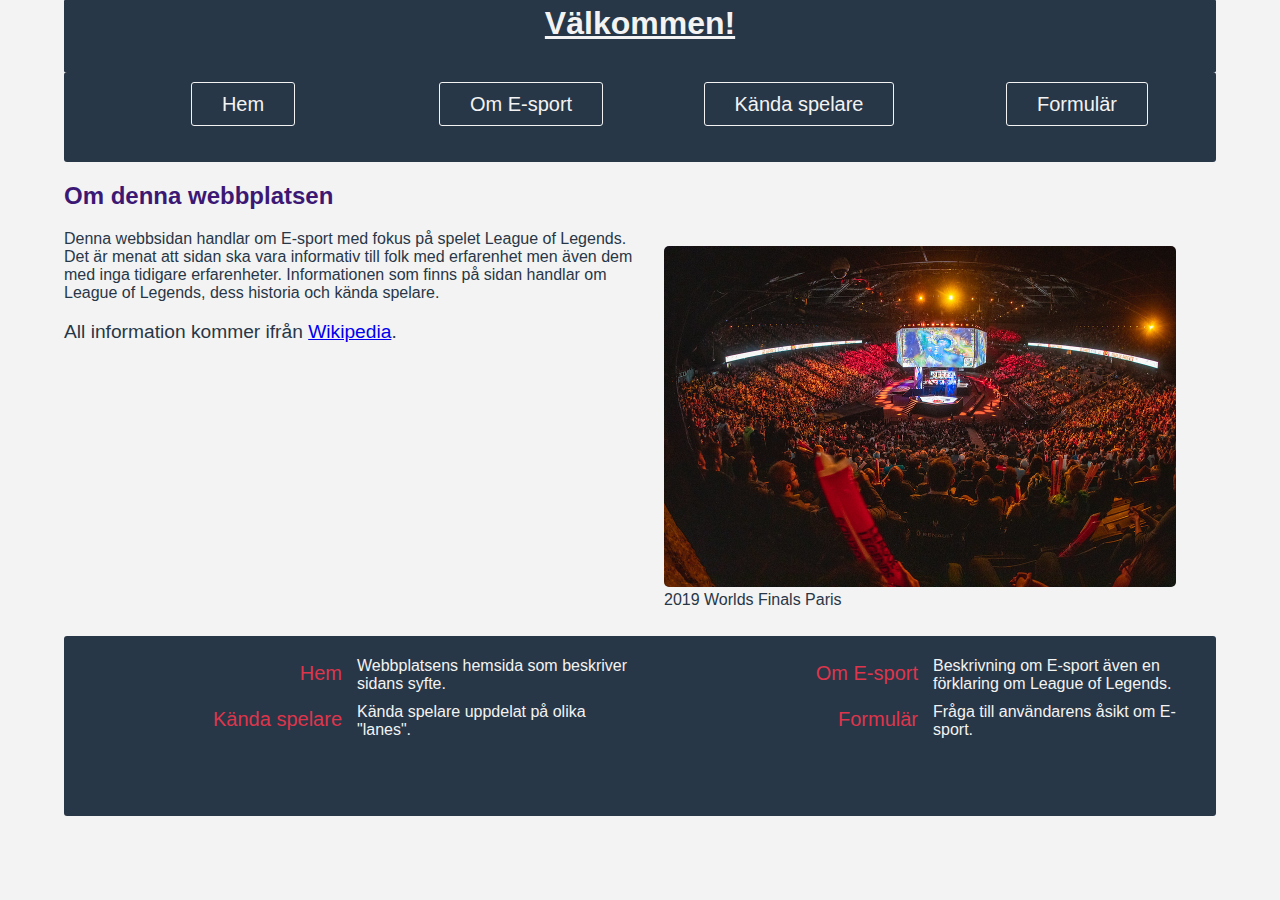
<file: index.html>
<!DOCTYPE html> <!--säger att det är ett html dok, till för webbläsarens skull-->
	<HTML lang="sv"> <!--html dok med svenskt språk-->
		
	<head> <!-- allting som inte ses på sidan-->
		<meta charset="utf-8"> <!--Teckenkodning utf-8-->
		<title>Hem</title> <!-- titeln på taben, olika namn på varje sida-->
		<link href="style.css" rel="stylesheet"> <!-- länk till CSS dok.-->
		<meta name="viewport" content="width=device-width, initial-scale=1.0"> <!--sätter upp viewport som ändrar utseendet beroende på enhetens skärmstorlek. -->
	</head>
	
	<body> <!-- allt som ses på sidan-->
		<header> <!--översta delen på sidan och till för huvudrubrik-->
			<h1> <!-- huvudrubrik. överst på varje sida bara annorlunda text-->
				Välkommen!
			</h1>
		</header>
		
		<nav> <!-- global meny-->
			<ul> <!--inte ordnad lista med punkter-->
				<li> <!-- varje rad startas med li-->
					<a href="index.html">Hem</a> <!-- länk till startsida-->
				</li>
				<li>
					<a href="esport.html">Om E-sport</a> <!-- länk till om e-sport-->
				</li>
				<li>
					<a href="players.html">Kända spelare</a> <!-- länk till kända spelare-->
				</li>
				<li>
					<a href="forms.html">Formulär</a> <!--länk till ett formulär-->
				</li>
			</ul>
		</nav>  <!--Header, Nav och Footer är likadana på alla sidor. Därför kommentarer om dessa bara på index.html-->
		
		<main> <!--huvudinnehållet på sidan-->		
			<h2> <!--h2,h3,h4 är vanliga rubriker, medans h1 är huvudrubrik-->
				Om denna webbplatsen
			</h2>
			<figure> <!--märkerar en bild i ett dok.-->
				<img src="bilder/world.jpg" alt="Worlds 2019 Finals"> <!--själva bilden med länk, alt är en beskrivning ifall bilden inte laddar eller för talsyntes-->
				<figcaption>2019 Worlds Finals Paris</figcaption> <!--figcaption används för att skriva bildtext-->
			</figure>
			<p> <!--Vanlig text-->
				Denna webbsidan handlar om E-sport med fokus på spelet League of Legends. Det är menat att sidan
				ska vara informativ till folk med erfarenhet men även dem med inga tidigare erfarenheter. 
				Informationen som finns på sidan handlar om League of Legends, dess historia och kända spelare.
			</p>
			<p id="wiki"> <!-- nytt text stycke med länk till extern sida-->
				All information kommer ifrån <a href="https://en.wikipedia.org">Wikipedia</a>.
			</p>
		</main>
		
		<footer> <!--sidans fotnot med länkar till andra sidor fast med beskrivningar-->
			<dl> <!-- beskrivnings lista-->
				<dt> <!-- sätter upp namn/rad, i detta fall länkar till andra delar av webbsidan-->
					<a href="index.html">Hem</a>
				</dt>
				<dd> <!-- beskriver en del av ovanstående stycke, finns flera dt och dl i varje footer.  -->
					Webbplatsens hemsida som beskriver sidans syfte.
				</dd>	
				<dt>
					<a href="esport.html">Om E-sport</a>
				</dt>
				<dd>
					Beskrivning om E-sport även en förklaring om League of Legends.
				</dd>
				<dt>
					<a href="players.html">Kända spelare</a>
				</dt>
				<dd>
					Kända spelare uppdelat på olika "lanes".
				</dd>
				<dt>
					<a href="forms.html">Formulär</a>
				</dt>
				<dd>
					Fråga till användarens åsikt om E-sport.
				</dd>
			</dl>
		</footer>
	</body>
</html>
</file>
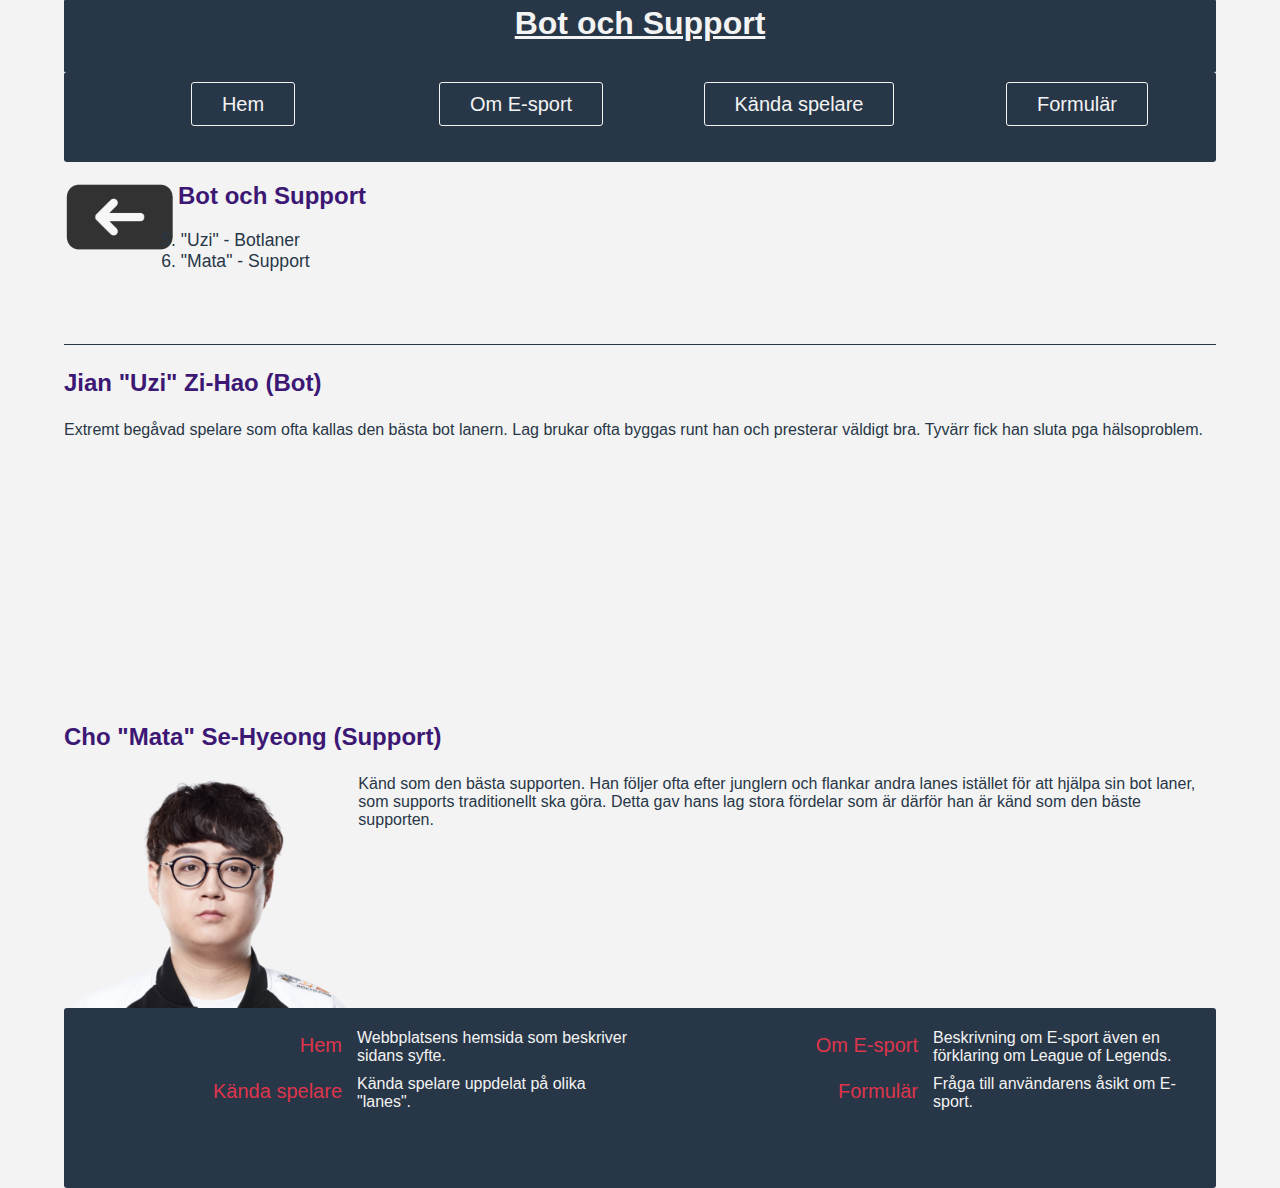
<file: bot.html>
<!DOCTYPE html>
    <HTML lang="sv">

	<head>
		<meta charset="utf-8">
		<title>Bot och Support</title>
		<link href="style.css" rel="stylesheet">
		<meta name="viewport" content="width=device-width, initial-scale=1.0">
	</head>
	
	<body>
		<header>
			<h1>
				Bot och Support
			</h1>
		</header>
		
		<nav>
			<ul>
				<li>
					<a href="index.html">Hem</a>
				</li>
				<li>
					<a href="esport.html">Om E-sport</a>
				</li>
				<li>
					<a href="players.html">Kända spelare</a>
				</li>
				<li>
					<a href="forms.html">Formulär</a>
				</li>
			</ul>
		</nav>
		
		<main> <!--Föklaring på huvudinnehåll finns på top.html-->
            <div>
                <a href="players.html"> 
                    <img class="spelarebild" src="bilder/back.png" alt="Tillbaka">
                </a>
                <h2>
                    Bot och Support
                </h2>
                <ol start="5">
                    <li>
                        "Uzi" - Botlaner
                    </li>
                    <li>
                        "Mata" - Support
                    </li>
                </ol>
                <div class="hline"></div>
            </div>
            <h3>
                Jian "Uzi" Zi-Hao (Bot)
             </h3>
            <p>
                Extremt begåvad spelare som ofta kallas den bästa bot lanern. Lag brukar ofta byggas runt han
                och presterar väldigt bra. Tyvärr fick han sluta pga hälsoproblem.
            </p>
            <iframe src="https://www.youtube.com/embed/XgK3tVAC2pQ" title="YouTube video player" allow="accelerometer; autoplay; clipboard-write; encrypted-media; gyroscope; picture-in-picture" allowfullscreen>
            </iframe>

            <h3>
                Cho "Mata" Se-Hyeong (Support)
            </h3>
            <img class="spelarebild" src="bilder/mata.png" alt="Mata">
            <p class="bildtext">
                Känd som den bästa supporten. Han följer ofta efter junglern och flankar andra lanes istället för
                att hjälpa sin bot laner, som supports traditionellt ska göra. Detta gav hans lag stora fördelar
                som är därför han är känd som den bäste supporten.
            </p>           
		</main>
		
		<footer>
			<dl>
				<dt>
					<a href="index.html">Hem</a>
				</dt>
				<dd>
					Webbplatsens hemsida som beskriver sidans syfte.
				</dd>	
				<dt>
					<a href="esport.html">Om E-sport</a>
				</dt>
				<dd>
					Beskrivning om E-sport även en förklaring om League of Legends.
				</dd>
				<dt>
					<a href="players.html">Kända spelare</a>
				</dt>
				<dd>
					Kända spelare uppdelat på olika "lanes".
				</dd>
				<dt>
					<a href="forms.html">Formulär</a>
				</dt>
				<dd>
					Fråga till användarens åsikt om E-sport.
				</dd>
			</dl>
		</footer>
	</body>
</html>
</file>
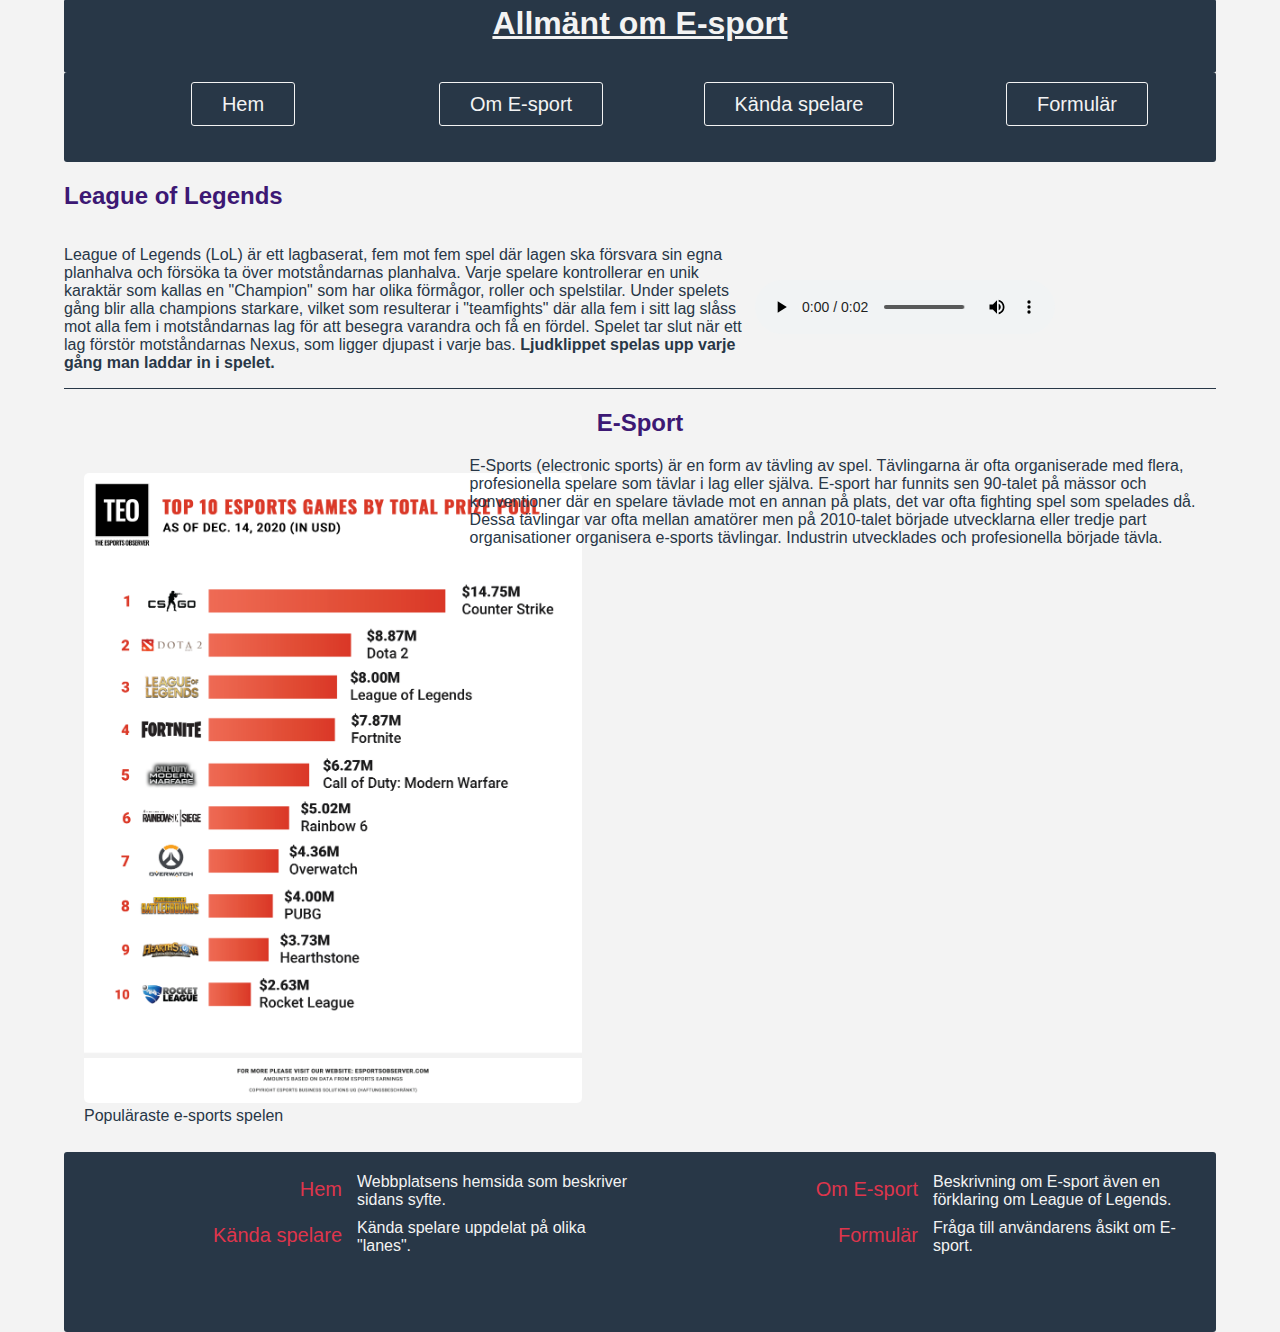
<file: esport.html>
<!DOCTYPE html>
	<HTML lang="sv"> <!--Doctype, HTML, Head förklaring finns på index.html-->

	<head>
		<meta charset="utf-8">
		<title>Om E-sport</title>
		<link href="style.css" rel="stylesheet">
		<meta name="viewport" content="width=device-width, initial-scale=1.0">
	</head>
	
	<body>
		<header>
			<h1>
				Allmänt om E-sport
			</h1>
		</header>
		
		<nav>
			<ul>
				<li>
					<a href="index.html">Hem</a>
				</li>
				<li>
					<a href="esport.html">Om E-sport</a>
				</li>
				<li>
					<a href="players.html">Kända spelare</a>
				</li>
				<li>
					<a href="forms.html">Formulär</a>
				</li>
			</ul>
		</nav>
		
		<main>	
            <section> <!-- sätter upp en sektion på en sida, grupperar upp relaterade element -->
                <h2> <!--h2, h3, h4 redan förklarade i index.html-->
                    League of Legends
                </h2>                

                <p id="expl"> <!--text med id selektor-->
                    League of Legends (LoL) är ett lagbaserat, fem mot fem spel där lagen ska försvara sin egna planhalva och 
                    försöka ta över motståndarnas planhalva. Varje spelare kontrollerar en unik karaktär som kallas en "Champion"
                    som har olika förmågor, roller och spelstilar. Under spelets gång blir alla champions starkare,
                    vilket som resulterar i "teamfights" där alla fem i sitt lag slåss mot alla fem i motståndarnas lag för att 
                    besegra varandra och få en fördel.
                    Spelet tar slut när ett lag förstör motståndarnas Nexus, som ligger djupast i varje bas.
					<strong>Ljudklippet spelas upp varje gång man laddar in i spelet.</strong> <!--Fetmarkerad text mellan strong taggarna-->
                </p>
				<audio id="mp3" controls> <!-- ljudfil -->
				<source src="bilder/Welcome-Rift.ogg" type="audio/ogg"> <!--länkar till ljudfiler, läsaren spelar upp det första igenkända formatet-->
				<source src="bilder/WelcomeRift.mp3" type="audio/mpeg">
				<p>
					Ljudklipp som spelas varje gång man laddar in i spelet.<!--Visas om läsaren inte stödjer audio taggar-->
				</p>
				</audio>
            </section>	

            <section>
				<div class="hline"></div> <!--div är en sektion som används ofta för css, horizontell linje för utseende-->
                <h2 id="h3esports">
                    E-Sport
                </h2>
                <figure> <!--förklaring för figure och img finns på index.html-->
                    <img src="bilder/esporter.png" alt="tabell över esporter">
                    <figcaption>Populäraste e-sports spelen</figcaption>
                </figure>
                <p id="text">
                    E-Sports (electronic sports) är en form av tävling av spel. Tävlingarna är ofta organiserade med flera, 
                    profesionella spelare som tävlar i lag eller själva. E-sport har funnits sen 90-talet på mässor och konventioner
                    där en spelare tävlade mot en annan på plats, det var ofta fighting spel som spelades då. Dessa tävlingar var
                    ofta mellan amatörer men på 2010-talet började utvecklarna eller tredje part organisationer organisera e-sports tävlingar.
                    Industrin utvecklades och profesionella började tävla.
                </p>

            </section>
		</main>
		
		<footer>
			<dl>
				<dt>
					<a href="index.html">Hem</a>
				</dt>
				<dd>
					Webbplatsens hemsida som beskriver sidans syfte.
				</dd>	
				<dt>
					<a href="esport.html">Om E-sport</a>
				</dt>
				<dd>
					Beskrivning om E-sport även en förklaring om League of Legends.
				</dd>
				<dt>
					<a href="players.html">Kända spelare</a>
				</dt>
				<dd>
					Kända spelare uppdelat på olika "lanes".
				</dd>
				<dt>
					<a href="forms.html">Formulär</a>
				</dt>
				<dd>
					Fråga till användarens åsikt om E-sport.
				</dd>
			</dl>
		</footer>
	</body>
</html>
</file>
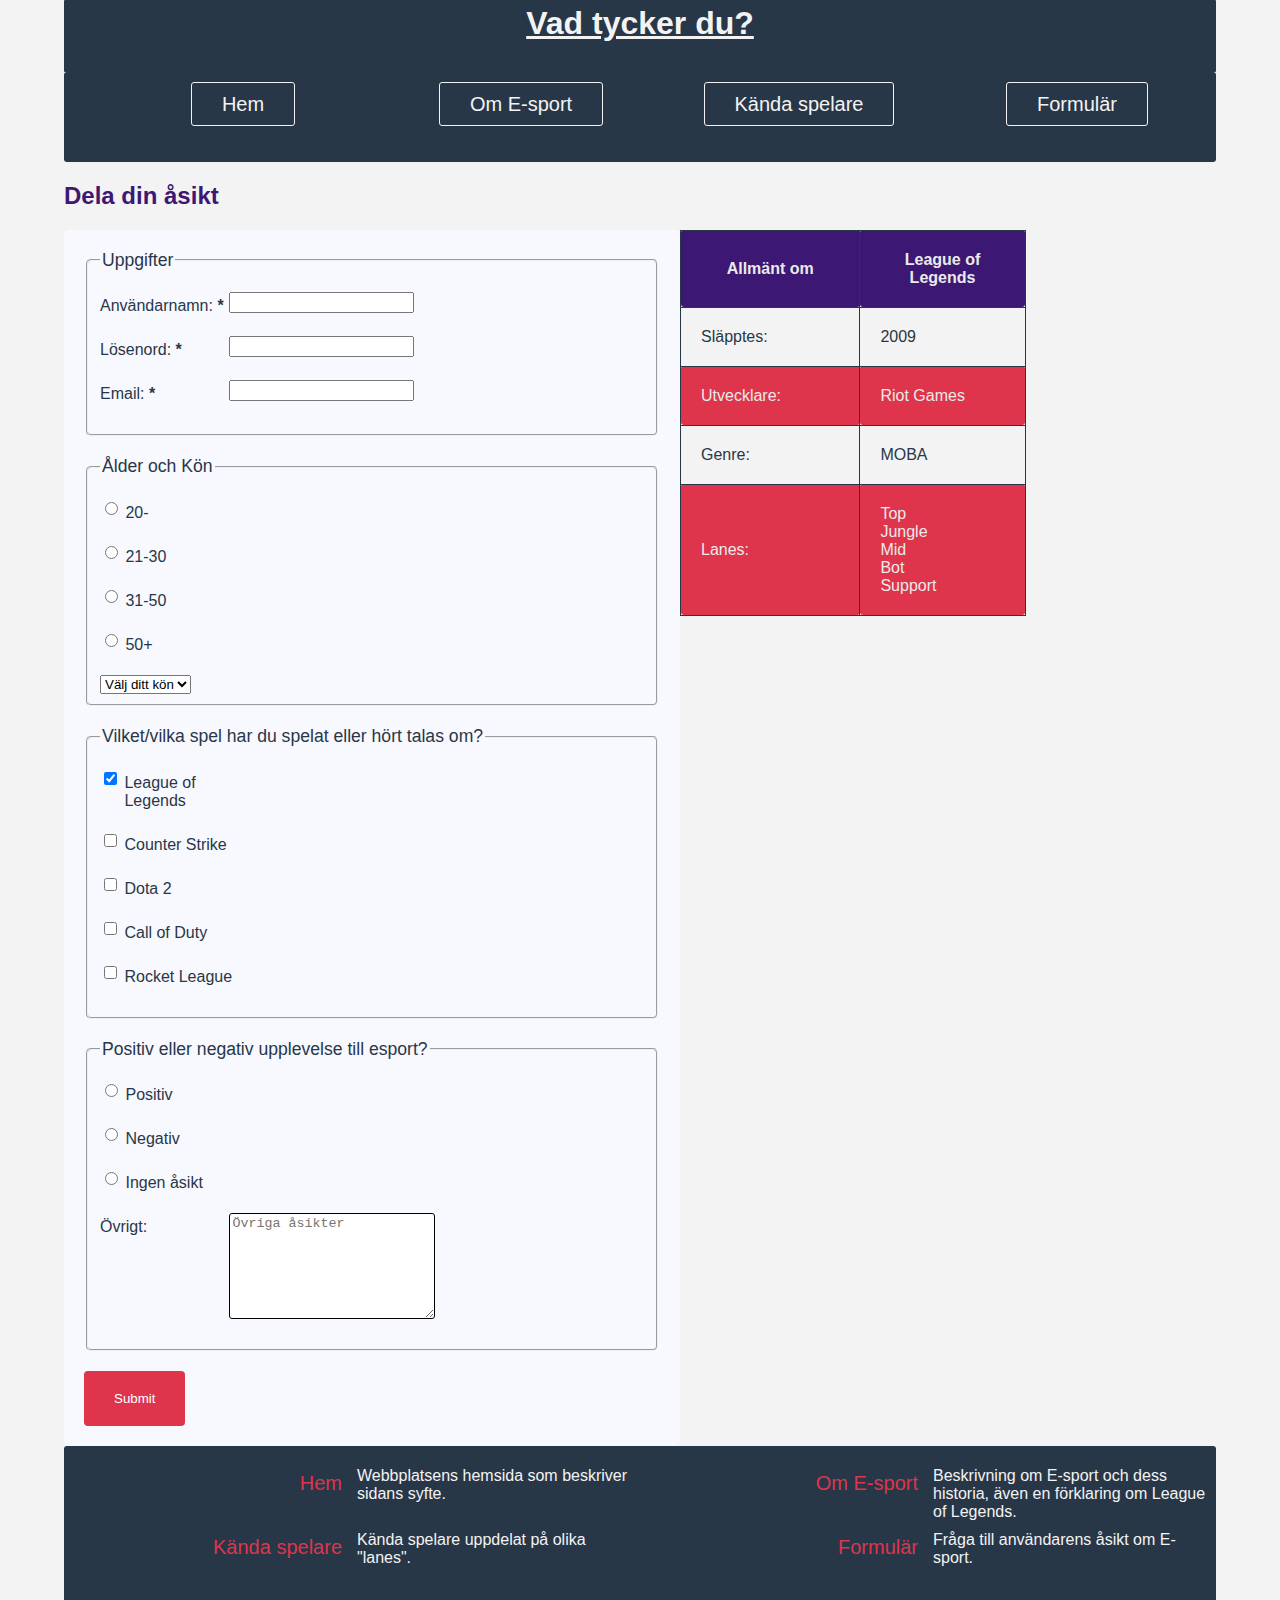
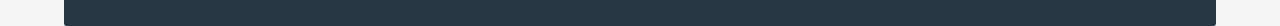
<file: forms.html>
<!DOCTYPE html>
	<HTML lang="sv">

	<head>
		<meta charset="utf-8">
		<title>Formulär</title>
		<link href="style.css" rel="stylesheet">
		<meta name="viewport" content="width=device-width, initial-scale=1.0">
	</head>
	
	<body>
		<header>
			<h1>
				Vad tycker du?
			</h1>
		</header>
		
		<nav>
			<ul>
				<li>
					<a href="index.html">Hem</a>
				</li>
				<li>
					<a href="esport.html">Om E-sport</a>
				</li>
				<li>
					<a href="players.html">Kända spelare</a>
				</li>
				<li>
					<a href="forms.html">Formulär</a>
				</li>
			</ul>
		</nav>
		
		<main>
			<h2>
				Dela din åsikt
			</h2>

			<form action="index.html" method="GET"> <!--startar ett formulär, action är vart det ska skickas, metoden är post pga lösenord och säkrare än get-->
				<fieldset> <!--Grupperar ihop flera element i ett formulär-->
					<legend>Uppgifter</legend> <!--titel på ett fieldset-->
					<p>
						<label for="user">Användarnamn: <!--label är en text i formulär, i detta fall för "user". Används för talsyntes och kan användas för att fylla i boxen för "user".-->
							<strong class="required" title="Obligatorisk">*</strong> <!-- Visar att detta är obligatoriskt att fylla i -->
						</label>
						<input type="text" name="user" id="user" required /> <!--visar vilket input detta är, i detta fall "text" som är obligatoriskt fält pga required-->
					</p> <!--name är namnet på formuläret, används också efter formuläret skickas in. id är för att hitta element efter inskickning.-->
					<p>
						<label for="user-pwd">Lösenord:
							<strong class="required" title="Obligatorisk">*</strong>
						</label>
						<input type="password" name="user-pwd" id="user-pwd" required /> <!--lösenords input som är obligatoriskt-->
					</p>
					<p>
						<label for="mail">Email:
							<strong class="required" title="Obligatorisk">*</strong>
						</label>
						<input type="email" name="mail" id="mail" required /> <!--email input som också är obligatoriskt-->
					</p>
				</fieldset>

				<fieldset>
					<legend>Ålder och Kön</legend>
					<p>
						<input type="radio" name="age" id="zoomer" value="20-"/> <!--radio är cirkulära knappar som bara går att fylla i en i taget, value är det första värdet som sen kan ändras-->
						<label for="zoomer">20-</label>					
					</p>
					<p>
						<input type="radio" name="age" id="millenial" value="21-30"/>
						<label for="millenial">21-30</label>				
					</p>
					<p>
						<input type="radio" name="age" id="genx" value="31-50"/>
						<label for="genx">31-50</label>				
					</p>
					<p>
						<input type="radio" name="age" id="boomer" value="50+"/>
						<label for="boomer">50+</label>				
					</p>
					
					<select name="dropdown"> <!--Klickar man på dropdown visas flera alternativ som går att välja-->
						<option value="" selected>Välj ditt kön </option> 
						<option value="Male">Man</option> <!--value är vilket värde man valt, detta värdet väljs automatiskt pga "selected"-->
						<option value="Female">Kvinna</option>
						<option value="Other">Annat</option>
					</select>

					<input type="hidden" id="hidden" name="hidden" value="hidden"> <!--gömt input fält som inte går att se i dok. -->
				</fieldset>

				<fieldset> 
					<legend>Vilket/vilka spel har du spelat eller hört talas om?</legend>
					<p>
						<input type="checkbox" name="game" id="lol" value="lol" checked /> <!--checkbox går att fylla i flera, i stort sett alla som visas. detta är automatiskt infyllt pga "checked"-->
						<label for="lol">League of Legends</label>					
					</p>
					<p>
						<input type="checkbox" name="game" id="cs" value="cs" />
						<label for="cs">Counter Strike</label>					
					</p>
					<p>
						<input type="checkbox" name="game" id="dota" value="dota" />
						<label for="dota">Dota 2</label>						
					</p>
					<p>
						<input type="checkbox" name="game" id="cod" value="cod" />
						<label for="cod">Call of Duty</label>						
					</p>
					<p>
						<input type="checkbox" name="game" id="rl" value="rl" />
						<label for="rl">Rocket League</label>						
					</p>
				</fieldset>
				
				<fieldset>
					<legend>Positiv eller negativ upplevelse till esport?</legend>
					<p>
						<input type="radio" name="exp" id="positive" value="+" />
						<label for="positive">Positiv</label>						
					</p>
					<p>
						<input type="radio" name="exp" id="negative" value="-" />
						<label for="negative">Negativ</label>						
					</p>
					<p>
						<input type="radio" name="exp" id="ingen" value="none" />
						<label for="ingen">Ingen åsikt</label>					
					</p>
					<p>
						<label for="else">Övrigt:</label>
						<textarea name="else" id="else" placeholder="Övriga åsikter"></textarea> <!--textområde där användaren kan skriva vadsomhelst, "placeholder" är den text som visas om den inte är ifylld-->
					</p>
				</fieldset>

				<input type="submit"/>	<!--skicka in knapp-->
			</form>	

			<table> <!--tabell-->
				<tr> <!-- skapar en rad i tabell -->
					<th scope="col">Allmänt om</th> <!--th är rubrik i tabeller, scope ger specifikationer på rubriker i tabeller-->
					<th scope="col">League of Legends</th>
				</tr>
				<tr> 
					<td>Släpptes:</td> <!-- td är vanlig text i tabeller-->
					<td>2009</td>
				</tr>
				<tr>
					<td>Utvecklare:</td>
					<td>Riot Games</td>
				</tr>
				<tr>
					<td>Genre:</td>
					<td>MOBA</td>
				</tr>
				<tr>
					<td>Lanes:</td>
					<td>
						<div>Top</div> <!--sätts in i divs för att skapa radavstånd-->
						<div>Jungle</div>
						<div>Mid</div>
						<div>Bot</div>
						<div>Support</div>
					</td>
				</tr>
			</table>
		</main>
		
		<footer>
			<dl>
				<dt>
					<a href="index.html">Hem</a>
				</dt>
				<dd>
					Webbplatsens hemsida som beskriver sidans syfte.
				</dd>	
				<dt>
					<a href="esport.html">Om E-sport</a>
				</dt>
				<dd>
					Beskrivning om E-sport och dess historia, även en förklaring om League of Legends.
				</dd>
				<dt>
					<a href="players.html">Kända spelare</a>
				</dt>
				<dd>
					Kända spelare uppdelat på olika "lanes".
				</dd>
				<dt>
					<a href="forms.html">Formulär</a>
				</dt>
				<dd>
					Fråga till användarens åsikt om E-sport.
				</dd>
			</dl>
		</footer>
	</body>
</html>
</file>
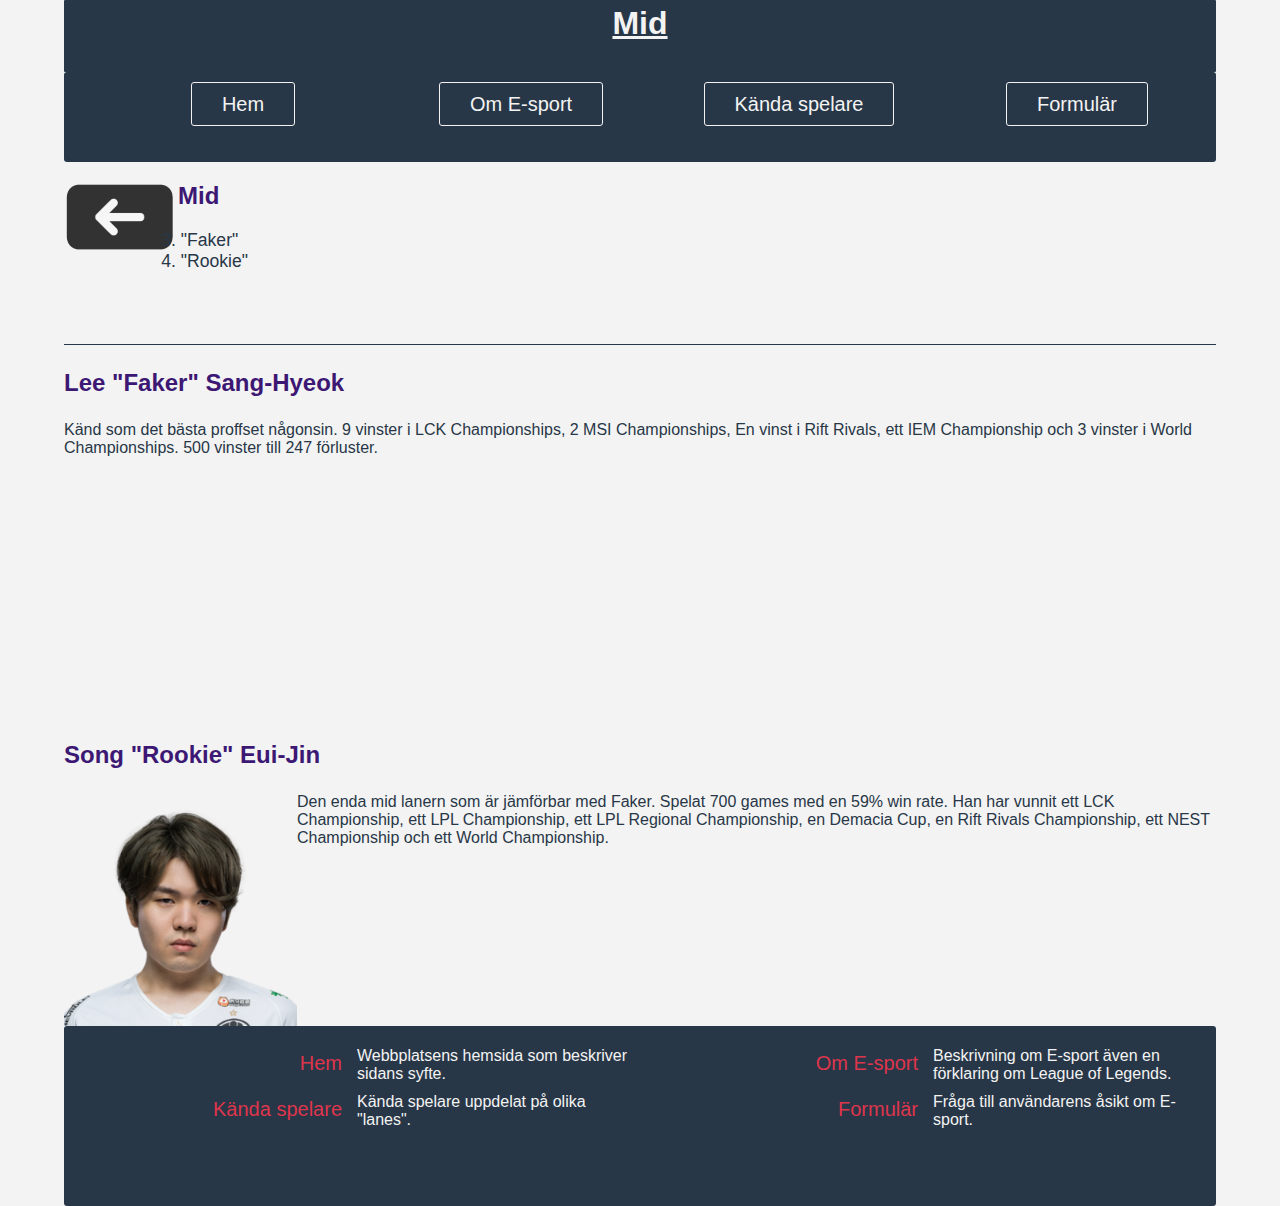
<file: mid.html>
<!DOCTYPE html>
    <HTML lang="sv">

	<head>
		<meta charset="utf-8">
		<title>Mid</title>
		<link href="style.css" rel="stylesheet">
		<meta name="viewport" content="width=device-width, initial-scale=1.0">
	</head>
	
	<body>
		<header>
			<h1>
				Mid
			</h1>
		</header>
		
		<nav>
			<ul>
				<li>
					<a href="index.html">Hem</a>
				</li>
				<li>
					<a href="esport.html">Om E-sport</a>
				</li>
				<li>
					<a href="players.html">Kända spelare</a>
				</li>
				<li>
					<a href="forms.html">Formulär</a>
				</li>
			</ul>
		</nav>
		
		<main> <!--Det är samma struktur på top.html, mid.html och bot.html. Den enda skillnaden är innehållet och förklaring för alla tre finns på top.html-->
            <div>
                <a href="players.html"> 
                    <img class="spelarebild" src="bilder/back.png" alt="Tillbaka">
                </a>
                <h2>
                    Mid
                </h2>
                <ol start="3">
                    <li>
                        "Faker"
                    </li>
                    <li>
                        "Rookie"
                    </li>
                </ol>
                <div class="hline"></div>
            </div>

            <h3>
                 Lee "Faker" Sang-Hyeok
            </h3>
            <p>
                Känd som det bästa proffset någonsin. 9 vinster i LCK Championships, 2 MSI Championships, 
                En vinst i Rift Rivals, ett IEM Championship och 3 vinster i World Championships. 500 vinster till
                247 förluster. 
            </p>
            <iframe src="https://www.youtube.com/embed/ZPCfoCVCx3U" title="YouTube video player" allow="accelerometer; autoplay; clipboard-write; encrypted-media; gyroscope; picture-in-picture" allowfullscreen>
            </iframe>
            <h3>
                Song "Rookie" Eui-Jin
            </h3>
            <img class="spelarebild" src="bilder/rookie.png" alt="Rookie">
            <p class="bildtext">
                Den enda mid lanern som är jämförbar med Faker. Spelat 700 games med en 59%
                win rate. Han har vunnit ett LCK Championship, ett LPL Championship, ett LPL Regional Championship,
                en Demacia Cup, en Rift Rivals Championship, ett NEST Championship och ett World Championship.
            </p>           
		</main>
		
		<footer >
			<dl>
				<dt>
					<a href="index.html">Hem</a>
				</dt>
				<dd>
					Webbplatsens hemsida som beskriver sidans syfte.
				</dd>	
				<dt>
					<a href="esport.html">Om E-sport</a>
				</dt>
				<dd>
					Beskrivning om E-sport även en förklaring om League of Legends.
				</dd>
				<dt>
					<a href="players.html">Kända spelare</a>
				</dt>
				<dd>
					Kända spelare uppdelat på olika "lanes".
				</dd>
				<dt>
					<a href="forms.html">Formulär</a>
				</dt>
				<dd>
					Fråga till användarens åsikt om E-sport.
				</dd>
			</dl>
		</footer>
	</body>
</html>
</file>
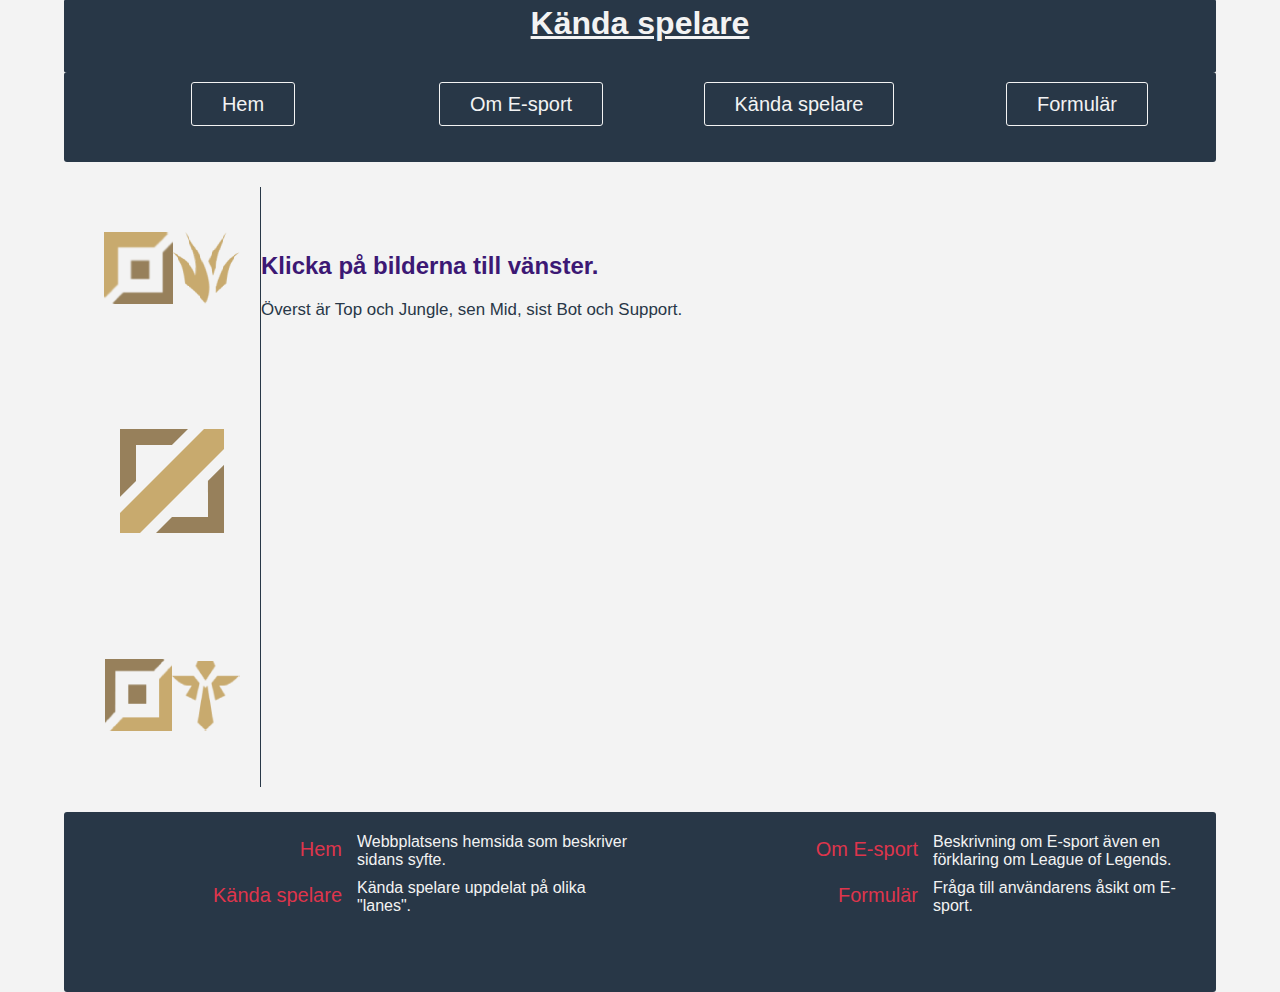
<file: players.html>
<!DOCTYPE html>
	<HTML lang="sv">

	<head>
		<meta charset="utf-8">
		<title>Spelare</title>
		<link href="style.css" rel="stylesheet">
		<meta name="viewport" content="width=device-width, initial-scale=1.0">
	</head>
	
	<body>
		<header>
			<h1>
				Kända spelare
			</h1>
		</header>
		
		<nav>
			<ul>
				<li>
					<a href="index.html">Hem</a>
				</li>
				<li>
					<a href="esport.html">Om E-sport</a>
				</li>
				<li>
					<a href="players.html">Kända spelare</a>
				</li>
				<li>
					<a href="forms.html">Formulär</a>
				</li>
			</ul>
		</nav>
		
		<main>			
            <div role="navigation"><!--lokal meny med aria roll, bilderna är länkar till andra sidor-->
                <ul>
                    <li>
                        <a href="top.html">
                            <img src="bilder/top.png" alt="Top och Jungle">
                        </a>
                     </li>
                    <li>
                        <a href="mid.html">
                            <img src="bilder/mid.png" alt="Mid">
                        </a>
                    </li>
                    <li>
                        <a href="bot.html">
                            <img src="bilder/bot.png" alt="Bot och Support">
                        </a>
                    </li>
                </ul>
                <div id="vline"> <!--vertikal linje bara för utseendets skull-->
                </div>
            </div>
			<div id="first">
				<h2>
					Klicka på bilderna till vänster.
				</h2>
				<p id="second"> 
					Överst är Top och Jungle, sen Mid, sist Bot och Support.
				</p>
			</div>
		</main>
		
		<footer>
			<dl>
				<dt>
					<a href="index.html">Hem</a>
				</dt>
				<dd>
					Webbplatsens hemsida som beskriver sidans syfte.
				</dd>	
				<dt>
					<a href="esport.html">Om E-sport</a>
				</dt>
				<dd>
					Beskrivning om E-sport även en förklaring om League of Legends.
				</dd>
				<dt>
					<a href="players.html">Kända spelare</a>
				</dt>
				<dd>
					Kända spelare uppdelat på olika "lanes".
				</dd>
				<dt>
					<a href="forms.html">Formulär</a>
				</dt>
				<dd>
					Fråga till användarens åsikt om E-sport.
				</dd>
			</dl>
		</footer>
	</body>
</html>
</file>
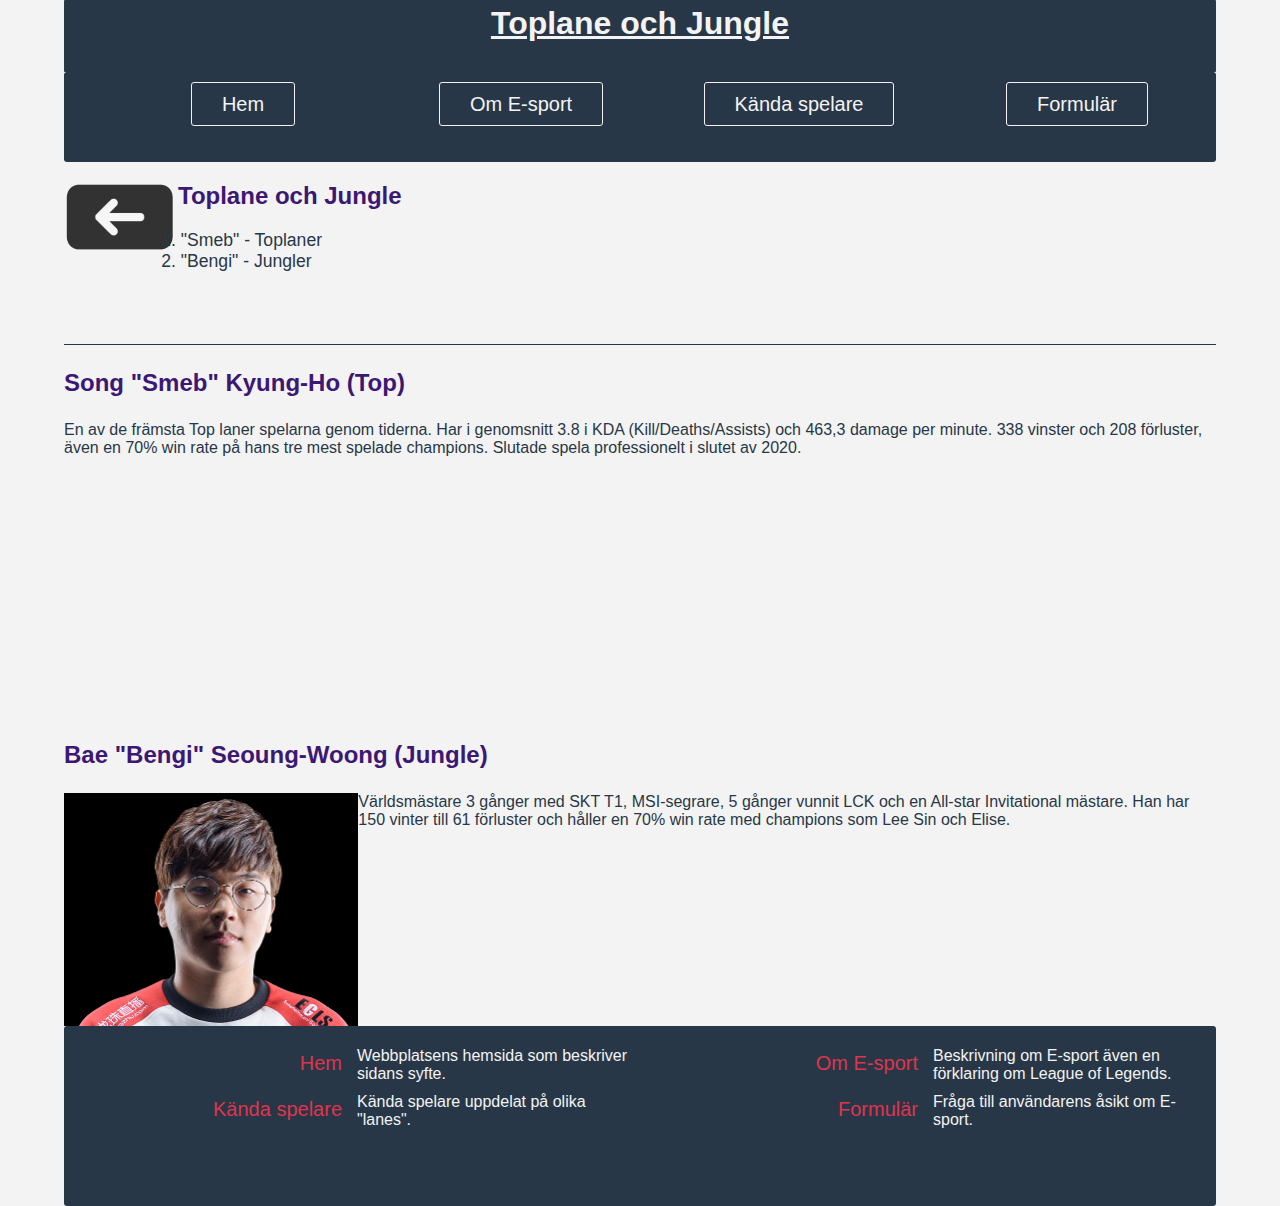
<file: top.html>
<!DOCTYPE html>
	<HTML lang="sv">

	<head>
		<meta charset="utf-8">
		<title>Top och Jungle</title>
		<link href="style.css" rel="stylesheet">
		<meta name="viewport" content="width=device-width, initial-scale=1.0">
	</head>
	
	<body>
		<header>
			<h1>
				Toplane och Jungle
			</h1>
		</header>
		
		<nav>
			<ul>
				<li>
					<a href="index.html">Hem</a>
				</li>
				<li>
					<a href="esport.html">Om E-sport</a>
				</li>
				<li>
					<a href="players.html">Kända spelare</a>
				</li>
				<li>
					<a href="forms.html">Formulär</a>
				</li>
			</ul>
		</nav>
		
		<main>
            <div>
                <a href="players.html"> <!-- bild med länk för att komma tillbaka-->
                    <img class="spelarebild" src="bilder/back.png" alt="Tillbaka">
                </a>
                <h2>
                    Toplane och Jungle
                </h2>
                <ol> <!--numrerad lista, på mid och bot är startar listan med andra nummer med <ol start>-->
                    <li> <!--ny rad på listan-->
                        "Smeb" - Toplaner
                    </li>
                    <li>
                        "Bengi" - Jungler
                    </li>
                </ol>
                <div class="hline"></div> <!--horizontell linje CSS-->
            </div>

            <h3>
                Song "Smeb" Kyung-Ho (Top)
            </h3>
            <p>
                En av de främsta Top laner spelarna genom tiderna. Har i genomsnitt 3.8 i KDA (Kill/Deaths/Assists) 
                och 463,3 damage per minute. 338 vinster och 208 förluster, även en 70% win rate på hans tre mest
                spelade champions. Slutade spela professionelt i slutet av 2020.
            </p>
            <iframe src="https://www.youtube.com/embed/PD9p7hATg_Q" title="YouTube video player" allow="accelerometer; autoplay; clipboard-write; encrypted-media; gyroscope; picture-in-picture" allowfullscreen>
			</iframe> <!-- iframe är ett "fönster" till en annan webbsida, på denna webbsida alltid till en youtube video-->
            <h3>
                Bae "Bengi" Seoung-Woong (Jungle)
            </h3>
            <img class="spelarebild" src="bilder/bengi.png" alt="Bengi">
            <p class="bildtext">
                Världsmästare 3 gånger med SKT T1, MSI-segrare, 5 gånger vunnit LCK och en All-star Invitational
				mästare. Han har 150 vinter till 61 förluster och håller en 70% win rate med champions som Lee Sin
				och Elise. 
            </p>           
		</main>
		
		<footer>
			<dl>
				<dt>
					<a href="index.html">Hem</a>
				</dt>
				<dd>
					Webbplatsens hemsida som beskriver sidans syfte.
				</dd>	
				<dt>
					<a href="esport.html">Om E-sport</a>
				</dt>
				<dd>
					Beskrivning om E-sport även en förklaring om League of Legends.
				</dd>
				<dt>
					<a href="players.html">Kända spelare</a>
				</dt>
				<dd>
					Kända spelare uppdelat på olika "lanes".
				</dd>
				<dt>
					<a href="forms.html">Formulär</a>
				</dt>
				<dd>
					Fråga till användarens åsikt om E-sport.
				</dd>
			</dl>
		</footer>
	</body>
</html>
</file>
<file: style.css>
body{/**body är allt som ses i dokumentet**/
	font-family:'Trebuchet MS', Arial, 'Times New Roman', sans-serif; /**fontstack, använder 'trebuchet ms' om det inte går används nästa font i stacken **/
	background-color: rgb(243,243,243); /**vit bakgrundsfärg i rgb**/
	margin: 0; /**utrymme mellan element, i detta fall inget utrymme mellan elementen**/
	display: grid; /**visar att det finns en grid**/
	grid-template-columns: 5vw 1fr 1fr 5vw; /**antalet columner med dess respektiva storlekar, 1vw är relativt till 1% av skärmstorlekens bredd, 1fr är en del av det tillgängliga utrymmet**/
	grid-template-rows: 8vh 10vh 1fr 20vh; /**antalet rader med dess respektiva storlekar, 1vh är relativt till 1% av skärmstorlekens höjd**/
	grid-template-areas: /**grid områdernas namn**/
	'. header header .'
	'. nav nav .'
	'. main main .'
	'. footer footer .';
}

header{/**området header**/
	grid-area: header; /**gridområde header**/
	background-color:rgb(40,55,71); /**svart bakgrundsfärg i rgb**/
	padding-bottom:5px; /**padding skapar område runt elementet, i detta fall 5px på bottnen**/
	padding-top:5px;/**5px avstånd på toppen**/
	border-radius:1px; /**rundade hörn**/
	margin:0;/**utrymme mellan element, i detta fall inget utrymme mellan elementen**/
}

h1{ /**huvudrubrik**/
	font-family: Verdana, Arial, 'Times New Roman', sans-serif; /**fontstackar för huvudrubriker, utgår på verdana ifall det inte går nästa font i stacken**/
	text-align: center; /**centrerad text**/
	font-size: 2em; /**text storlek, 2em är dubbelt så stor text 1em är vanlig storlek**/
	margin: 0;/**utrymme mellan element, i detta fall inget utrymme mellan elementen**/
	color: rgb(243,243,243); /**färg på text, i detta fall vit**/
	text-decoration:underline;/**text dekoration, underlinje på huvudrubrik**/
}

nav{/**globala menyn i nav**/
	grid-area: nav;/**gridområde nav**/
	background-color: rgb(40,55,71); /**svart bakgrundsfärg i rgb**/
	border-radius: 3px; /**rundade hörn**/

}

nav ul{ /**oordnad lista i nav**/
	display: grid;/**grid för navigation**/
	grid-template-columns: 1fr 1fr 1fr 1fr; /**skapar en layout för griden**/
	list-style-type: none; /**inga punkter eller nåt sånt på listan**/
	text-align: center; /**centrerad text**/
	padding-bottom: 5px; /**avstånd på botten med 5px**/
	padding-top: 5px; /**avstånd på toppen med 5px**/
}

nav a{ /**länkar i nav **/
	color:rgb(243,243,243); /**länkarnas färg, i detta fall vit**/
	font-size:1.25em; /**större textstorlek**/
	text-decoration:none;/**tar bort underlinje**/
	padding: 10px 30px;/**större länk, 10px avstånd på toppen och botten, 30px på vänster och höger **/
	border-radius:3px;/**rundade hörn**/
	border: 1px solid rgb(243,243,243); /**visar elementets gräns i en vit färg**/
}

nav a:hover{ /**muspekare är över en länk i nav**/
	background-color:rgb(147,36,50);/**när muspekaren är över länken ändras bakgrundsfärgen till röd**/
}

h2, h3{ /**alla rubriker**/
	color:rgb(60,24,116); /**textfärg blir lila**/
	font-size: 1.5em; /**större textstorlek**/
}

main{/**huvudområdet**/
	grid-area: main;/**gridområdet main**/
	background-color: rgb(243,243,243);/**vit bakgrundsfärg**/
	color:rgb(40,55,71)/**svart textfärg**/
}

#wiki{
	font-size: 1.2rem; /**större textstorlek, rem är relativt till rot elementet så 1,2 gånger större än ovanstående text**/
}

div>ul{/** oordande listor i en div**/
	list-style-type: none;/**inga punkter eller nåt sånt på listan**/
	float:left;/**listan ska ligga till vänster**/
}

div>ul>li{/**listdelar i en oordnad lista i en div**/
	margin-top: 75px;/**75px avstånd på toppen **/
}

div>ul>li:first-child{ /**den första raden på oordnad listan ska ha mindre avstånd än de andra**/
	margin-top: 20px; /**avstånd på toppen**/
}

div>ul>li>a:hover{
	background-color: rgb(147,36,50); /**när muspekaren är över länken blir bakgrundsfärgen röd**/
	border-radius: 15px; /**rundat hörn**/
}

.spelarebild{
	float:left; /**bilden ska ligga till vänster**/
	max-width: 295px;/**inte för stor bild, maximala bredd**/
	max-height: 233px;/**inte för stor bild, maximala höjd**/
}

main>div>ol{
	margin-bottom:8vh; /**avstånd på botten**/
	margin-left:6vw;/**avstånd till vänster**/
	font-size: 1.1em;/**större textstorlek**/
}

#vline{ /**vertikal linje som är bara till för utseende**/
	border-left: 1px solid rgb(40,55,71); /**skapar en linje**/
	height: 600px;/**linjens höjd**/
	float: left;/**den ska ligga till vänster**/
	margin: 25px 0 25px 20px; /**25px avstånd på toppen, 0 till höger, 25px avstånd på bottnen, 20px avstånd till vänster. Till för att den ska passa in bättre**/
}

.hline{/** horizontell linje som är bara till för utseende**/
	border-bottom: 1px solid rgb(40,55,71);/**skapar en linje**/
	width:90vw;/**linjens bredd, samma bredd som sidans bredd**/
}

#first{
	margin-top: 10vh;/**avstånd på toppen 10vh**/
	margin-left: 15vw;/**avstånd till vänster 15vw**/
}

#second{
	font-size: 2ex;/**textstorlek, relativt till x-höjden**/
}

figure{
	float: right;/**ska ligga till höger**/
	margin-left: 20px;/**avstånd till vänster 20px**/
	margin-bottom: 3vh;/**avstånd på bottnen 3vh**/
}

figure>img{
	max-width: 40vw;/** max bredd 40vw**/
	max-height: 70vh;/**max höjd 70vh**/
	border-radius: 5px;/**rundade hörn**/
}

section>figure{
	float:left;/**ska ligga till vänster**/
	width:30%;/**mindre strolek, bredd 30%**/
}
#expl{
	width:60%; /**mindre storlek, bredd 60% **/
	float:left;/**ska ligga till vänster**/
}

#h3esports{
	text-align: center;/**centrerad text**/
}

#mp3{
	margin-top:50px; /**avstånd på toppen 50px**/
	margin-bottom: 50px;/**avståmd på bottnen 50px**/
}

iframe{
	width: 427px;/**fixerad storlek på alla iframes, bredd 427 px**/
	height: 240px; /**fixerad storlek på alla iframes, höjd 240 px**/
	border: none;/**visa inga gränser på iframes**/
}

#text{
	margin-left: 300px;/**avstånd till vänster 300 px**/
}

label{
	padding: 5px 0 5px 0;/**avstånd under och över labels 5px**/
	display: inline-block; /**visar detta som ett inline-block, kan ändra bredd och höjd**/
	vertical-align: top;/**bestämmer placering på höjden, i detta fall högst upp**/
	width: 125px;/**bredd på alla labels**/
}

fieldset{
	margin-bottom: 20px;/**avstånd på bottem , för att skapa utrymme mellan alla fieldsett**/
	border-radius: 5px;/**rundade hörn**/
}

legend{
	font-size: 1.1em;/**lite större textstorlek**/
}

textarea{
	width:200px;/**bredden på textareas**/
	height:100px;/**höjden på textareas**/
	border: 1px solid black;/**visa gränsen på textareas i svartfärg**/
	border-radius:3px;/**rundade hörn**/
	resize:vertical;/**användaren kan ändra textareans höjd**/
}

input[type=submit]{
	background-color:#DE354C;/**skicka in ska ha röd bakgrundsfärg**/
	color:white;/**vit text färg**/
	padding: 20px 30px;/**större yta på skicka in**/
	border:none; /**tar bprt gränsen på skicka in**/
	border-radius:4px;/**rundade hörn**/
	cursor:pointer;/**när muspekaren är över skicka in ändras den till länkpekare**/
}

input[type=submit]:hover{
	background-color:#932432;/**när muspekaren är över skicka in ändras bakgrundsfärgen till en mörkare röd, är i hexadecimal färg**/
}

form{
	border-radius: 5px;/**rundade hörn**/
	background-color:ghostwhite;/**annan bakgrundsfärg än vanligt på formulär**/
	padding: 20px;/**större yta på formulär, såg bättre ut**/
	float:left; /**ska ligga till vänster**/
	width: 50%;/**minskad bredd på formuläret, till för att tabell ska få plats till höger**/
}

table,th,td{
	border: 1px solid rgb(40,55,71);/**gränserna ska visas i en svart färg.**/
	border-collapse: collapse;/**ska bara vara en linje, utan denna hade det varit två**/
	width:30%;/**minskad bredd på tabell, till för att tabellen ska få plats till höger om formuläret**/
	border-radius: 3px;/**rundade hörn**/
	padding: 20px;/**större områden på tabellen**/
}

tr:nth-child(even){
	background-color: rgb(243,243,243);/**jämna rader ska vara vita i tabellen**/
}

tr:nth-child(odd){
	background-color: hsl(352,72%,54%);/** hsl är hue,saturation och lightness. ojämna rader ska vara röda i tabellen**/
	color: rgb(234,234,234);/**lättare att läsa i vit färg **/
}
tr:nth-child(1){
	background-color: rgb(60,24,116);/**första raden i tabellen ska vara lila i bakgrunden**/
	color: rgb(234,234,234);/**lättare att läsa i vit färg**/
}

footer{
	grid-area: footer;/**gridområde footer**/
	border-radius: 3px;/**rundade hörn**/
	background-color: rgb(40,55,71);/**mörk bakgrundsfärg**/
}

footer dl{
	display: grid;/**visar grid**/
	grid-template-columns: 1fr 1fr 1fr 1fr;/** 4 kolumner på griden**/
}

footer a{
	color:rgb(222,53,76);/**länkar ska vara röda**/
	font-size:1.25em;/**större storlek på länkar**/
	text-decoration: none;/**inga dekorationer på länkar som underlinjer**/
}

footer a:hover{
	text-decoration:underline;/**när muspekaren är över länken blir det en underlinje**/
	font-size:1.3em;/**textstorleken blir lite större när muspekaren är över**/
}

footer a:active{
	color:rgb(147,36,50);/**när man trycker på länken blir den en mörkare röd**/
}

footer dt{
	text-align: right;/**länk i dt ska ligga till höger**/
	margin: 10px;/**större område på länken i footer**/
}

footer dd{
	color:rgb(243,243,243);/**textfärg i dd ska vara vit**/
	padding:5px; /**större yta på texten**/
	margin:0; /**inget avstånd till andra element**/
}

@media screen and (max-width: 600px)/**när enhetens skärmsbredd är mindre än 600 px gäller dessa CSS regler**/
{
	body{
		display: grid;/**visar grid**/
		grid-template-columns: 5vw 1fr 1fr 5vw;/**kolumnerna är ändrade för att passa mindre skärmstorlekar**/
		grid-template-rows: 50px 120px 1fr 300px;/**raderna är ändrade för att passa mindra skärmstorlekar**/
		grid-template-areas: 
		'. header header .'
		'. nav nav .'
		'. main main .'
		'. footer footer .';
	}

	nav ul{
		display: grid;/**visar grid**/
		grid-template-columns: 1fr 1fr;/**global menyn är bättre anpassad för mindre skärmstorlekar**/
		grid-template-rows: 50px 50px;/**nu ligger länkarna i 2x2 istället för 4x1**/
	}

	main>div>ol>li{
		margin-left:70px;/**passar bättre in på mindre skärmar**/
	}
}
</file>
